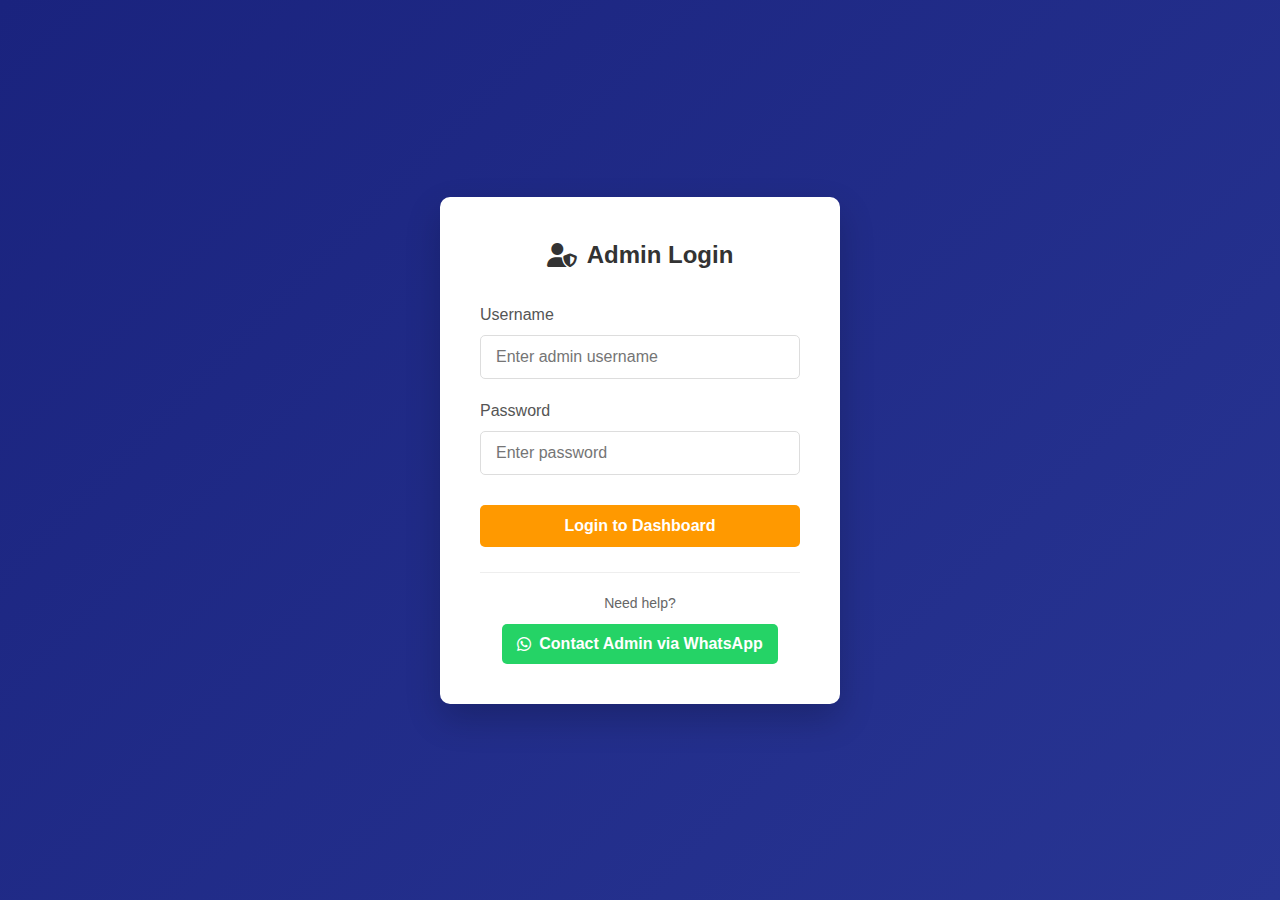
<file: admin.html>
<!DOCTYPE html>
<html lang="en">
<head>
    <meta charset="UTF-8">
    <meta name="viewport" content="width=device-width, initial-scale=1.0">
    <title>QuickShop - Admin Dashboard</title>
    <link rel="stylesheet" href="https://cdnjs.cloudflare.com/ajax/libs/font-awesome/6.4.0/css/all.min.css">
    <link rel="stylesheet" href="style.css">
    <style>
        /* Admin Specific Styles */
        .admin-container {
            min-height: 100vh;
            background: linear-gradient(135deg, #1a237e 0%, #283593 100%);
            display: flex;
            justify-content: center;
            align-items: center;
            padding: 20px;
        }
        
        .login-box {
            background: white;
            border-radius: 10px;
            padding: 40px;
            width: 100%;
            max-width: 400px;
            box-shadow: 0 15px 35px rgba(0,0,0,0.2);
        }
        
        .login-box h2 {
            text-align: center;
            margin-bottom: 30px;
            color: #333;
            display: flex;
            align-items: center;
            justify-content: center;
            gap: 10px;
        }
        
        .form-group {
            margin-bottom: 20px;
        }
        
        .form-group label {
            display: block;
            margin-bottom: 8px;
            color: #555;
            font-weight: 500;
        }
        
        .form-group input {
            width: 100%;
            padding: 12px 15px;
            border: 1px solid #ddd;
            border-radius: 5px;
            font-size: 16px;
            transition: border 0.3s;
        }
        
        .form-group input:focus {
            border-color: #ff9900;
            outline: none;
        }
        
        .login-btn {
            width: 100%;
            padding: 12px;
            background: #ff9900;
            color: white;
            border: none;
            border-radius: 5px;
            font-size: 16px;
            font-weight: 600;
            cursor: pointer;
            margin-top: 10px;
            transition: background 0.3s;
        }
        
        .login-btn:hover {
            background: #e68900;
        }
        
        .error-message {
            color: #e74c3c;
            text-align: center;
            margin-top: 10px;
            display: none;
        }
        
        /* Admin Dashboard */
        .admin-dashboard {
            display: none;
            min-height: 100vh;
            background: #f5f5f5;
        }
        
        .admin-header {
            background: white;
            box-shadow: 0 2px 10px rgba(0,0,0,0.1);
            position: sticky;
            top: 0;
            z-index: 100;
        }
        
        .admin-header-content {
            display: flex;
            align-items: center;
            justify-content: space-between;
            padding: 15px 20px;
        }
        
        .admin-logo {
            display: flex;
            align-items: center;
            gap: 10px;
            font-size: 20px;
            color: #333;
            font-weight: 600;
        }
        
        .admin-actions {
            display: flex;
            align-items: center;
            gap: 15px;
        }
        
        .shop-link {
            display: flex;
            align-items: center;
            gap: 8px;
            background: #25D366;
            color: white;
            padding: 8px 15px;
            border-radius: 5px;
            text-decoration: none;
            font-weight: 600;
        }
        
        .logout-btn {
            background: #e74c3c;
            color: white;
            border: none;
            padding: 8px 15px;
            border-radius: 5px;
            cursor: pointer;
            font-weight: 600;
        }
        
        .admin-main {
            padding: 30px 20px;
        }
        
        .stats-cards {
            display: grid;
            grid-template-columns: repeat(auto-fit, minmax(240px, 1fr));
            gap: 20px;
            margin-bottom: 30px;
        }
        
        .stat-card {
            background: white;
            padding: 25px;
            border-radius: 10px;
            box-shadow: 0 3px 10px rgba(0,0,0,0.08);
            text-align: center;
        }
        
        .stat-card h3 {
            color: #666;
            font-size: 14px;
            margin-bottom: 10px;
            text-transform: uppercase;
        }
        
        .stat-card .number {
            font-size: 32px;
            font-weight: 700;
            color: #1a237e;
        }
        
        .orders-container {
            background: white;
            border-radius: 10px;
            padding: 25px;
            box-shadow: 0 3px 10px rgba(0,0,0,0.08);
        }
        
        .orders-header {
            display: flex;
            justify-content: space-between;
            align-items: center;
            margin-bottom: 20px;
        }
        
        .orders-table {
            width: 100%;
            border-collapse: collapse;
        }
        
        .orders-table th {
            background: #f8f9fa;
            padding: 15px;
            text-align: left;
            border-bottom: 2px solid #e9ecef;
            color: #495057;
            font-weight: 600;
        }
        
        .orders-table td {
            padding: 15px;
            border-bottom: 1px solid #e9ecef;
        }
        
        .order-status {
            padding: 5px 12px;
            border-radius: 20px;
            font-size: 12px;
            font-weight: 600;
            display: inline-block;
        }
        
        .status-pending {
            background: #fff3cd;
            color: #856404;
        }
        
        .status-confirmed {
            background: #d1ecf1;
            color: #0c5460;
        }
        
        .status-delivered {
            background: #d4edda;
            color: #155724;
        }
        
        .action-btn {
            padding: 6px 12px;
            border: none;
            border-radius: 4px;
            cursor: pointer;
            font-size: 12px;
            font-weight: 600;
        }
        
        .view-btn {
            background: #3498db;
            color: white;
        }
        
        @media (max-width: 768px) {
            .stats-cards {
                grid-template-columns: 1fr;
            }
            
            .orders-table {
                display: block;
                overflow-x: auto;
            }
        }
    </style>
</head>
<body>
    <!-- Login Screen -->
    <div class="admin-container" id="loginScreen">
        <div class="login-box">
            <h2><i class="fas fa-user-shield"></i> Admin Login</h2>
            <div class="form-group">
                <label for="adminUsername">Username</label>
                <input type="text" id="adminUsername" placeholder="Enter admin username">
            </div>
            <div class="form-group">
                <label for="adminPassword">Password</label>
                <input type="password" id="adminPassword" placeholder="Enter password">
            </div>
            <button class="login-btn" id="loginBtn">Login to Dashboard</button>
            <div class="error-message" id="loginError">Invalid credentials!</div>
            
            <div style="margin-top: 25px; text-align: center; padding-top: 20px; border-top: 1px solid #eee;">
                <p style="color: #666; font-size: 14px; margin-bottom: 10px;">Need help?</p>
                <a href="https://wa.me/917643806356" class="shop-link" target="_blank" style="display: inline-flex;">
                    <i class="fab fa-whatsapp"></i> Contact Admin via WhatsApp
                </a>
            </div>
        </div>
    </div>

    <!-- Admin Dashboard -->
    <div class="admin-dashboard" id="adminDashboard">
        <header class="admin-header">
            <div class="admin-header-content">
                <div class="admin-logo">
                    <i class="fas fa-chart-line"></i>
                    <span>QuickShop Dashboard</span>
                </div>
                <div class="admin-actions">
                    <a href="index.html" class="shop-link">
                        <i class="fas fa-store"></i> Go to Shop
                    </a>
                    <button class="logout-btn" id="logoutBtn">
                        <i class="fas fa-sign-out-alt"></i> Logout
                    </button>
                </div>
            </div>
        </header>

        <main class="admin-main container">
            <!-- Statistics Cards -->
            <div class="stats-cards">
                <div class="stat-card">
                    <h3>Total Orders</h3>
                    <div class="number" id="totalOrders">12</div>
                </div>
                <div class="stat-card">
                    <h3>Pending Orders</h3>
                    <div class="number" id="pendingOrders">3</div>
                </div>
                <div class="stat-card">
                    <h3>Total Revenue</h3>
                    <div class="number" id="totalRevenue">₹45,280</div>
                </div>
                <div class="stat-card">
                    <h3>Today's Orders</h3>
                    <div class="number" id="todaysOrders">2</div>
                </div>
            </div>

            <!-- Orders Table -->
            <div class="orders-container">
                <div class="orders-header">
                    <h2>Recent Orders</h2>
                    <select id="orderFilter" style="padding: 8px 12px; border-radius: 5px; border: 1px solid #ddd;">
                        <option value="all">All Orders</option>
                        <option value="pending">Pending</option>
                        <option value="confirmed">Confirmed</option>
                        <option value="delivered">Delivered</option>
                    </select>
                </div>
                
                <div class="table-responsive">
                    <table class="orders-table">
                        <thead>
                            <tr>
                                <th>Order ID</th>
                                <th>Customer</th>
                                <th>Date</th>
                                <th>Amount</th>
                                <th>Status</th>
                                <th>Action</th>
                            </tr>
                        </thead>
                        <tbody id="ordersTableBody">
                            <!-- Orders loaded by JavaScript -->
                        </tbody>
                    </table>
                </div>
            </div>
        </main>
    </div>

    <script>
        // Admin Panel JavaScript
        document.addEventListener('DOMContentLoaded', function() {
            const ADMIN_CREDENTIALS = {
                username: 'admin',
                password: 'admin123'
            };

            // Login functionality
            const loginBtn = document.getElementById('loginBtn');
            const logoutBtn = document.getElementById('logoutBtn');
            const loginScreen = document.getElementById('loginScreen');
            const adminDashboard = document.getElementById('adminDashboard');
            const loginError = document.getElementById('loginError');

            // Check if already logged in
            if (localStorage.getItem('adminLoggedIn') === 'true') {
                showDashboard();
            }

            // Login button click
            loginBtn.addEventListener('click', function() {
                const username = document.getElementById('adminUsername').value.trim();
                const password = document.getElementById('adminPassword').value;

                if (username === ADMIN_CREDENTIALS.username && password === ADMIN_CREDENTIALS.password) {
                    localStorage.setItem('adminLoggedIn', 'true');
                    localStorage.setItem('adminUsername', username);
                    showDashboard();
                } else {
                    loginError.style.display = 'block';
                    setTimeout(() => {
                        loginError.style.display = 'none';
                    }, 3000);
                }
            });

            // Logout button click
            logoutBtn.addEventListener('click', function() {
                localStorage.removeItem('adminLoggedIn');
                localStorage.removeItem('adminUsername');
                adminDashboard.style.display = 'none';
                loginScreen.style.display = 'flex';
                document.getElementById('adminUsername').value = '';
                document.getElementById('adminPassword').value = '';
            });

            function showDashboard() {
                loginScreen.style.display = 'none';
                adminDashboard.style.display = 'block';
                
                // Load orders from localStorage
                loadOrders();
                updateStats();
            }

            // Sample orders data
            const sampleOrders = [
                {
                    id: 'ORD-1001',
                    customer: 'Rahul Sharma',
                    phone: '+91 9876543210',
                    address: 'Mumbai, Maharashtra',
                    date: '2023-10-15',
                    amount: 4699,
                    status: 'pending',
                    items: [
                        { name: 'Safari Pentagon Backpack', price: 4699, quantity: 1 }
                    ]
                },
                {
                    id: 'ORD-1002',
                    customer: 'Priya Patel',
                    phone: '+91 8765432109',
                    address: 'Delhi, NCR',
                    date: '2023-10-14',
                    amount: 6099,
                    status: 'confirmed',
                    items: [
                        { name: 'Safari Thorium Backpack', price: 6099, quantity: 1 }
                    ]
                },
                {
                    id: 'ORD-1003',
                    customer: 'Amit Kumar',
                    phone: '+91 7654321098',
                    address: 'Bangalore, Karnataka',
                    date: '2023-10-13',
                    amount: 12999,
                    status: 'delivered',
                    items: [
                        { name: 'Wireless Headphones', price: 2499, quantity: 1 },
                        { name: 'Smart Watch', price: 3999, quantity: 1 },
                        { name: 'Mobile Case', price: 499, quantity: 2 }
                    ]
                }
            ];

            function loadOrders() {
                const tbody = document.getElementById('ordersTableBody');
                tbody.innerHTML = '';

                // Get orders from localStorage or use sample
                const orders = JSON.parse(localStorage.getItem('customerOrders')) || sampleOrders;

                orders.forEach(order => {
                    const row = document.createElement('tr');
                    row.innerHTML = `
                        <td>${order.id}</td>
                        <td>
                            <strong>${order.customer}</strong><br>
                            <small>${order.phone}</small>
                        </td>
                        <td>${order.date}</td>
                        <td>₹${order.amount.toLocaleString()}</td>
                        <td>
                            <span class="order-status status-${order.status}">
                                ${order.status.charAt(0).toUpperCase() + order.status.slice(1)}
                            </span>
                        </td>
                        <td>
                            <button class="action-btn view-btn" onclick="viewOrder('${order.id}')">
                                <i class="fas fa-eye"></i> View
                            </button>
                        </td>
                    `;
                    tbody.appendChild(row);
                });
            }

            function updateStats() {
                const orders = JSON.parse(localStorage.getItem('customerOrders')) || sampleOrders;
                
                document.getElementById('totalOrders').textContent = orders.length;
                document.getElementById('pendingOrders').textContent = 
                    orders.filter(o => o.status === 'pending').length;
                
                const totalRevenue = orders.reduce((sum, order) => sum + order.amount, 0);
                document.getElementById('totalRevenue').textContent = `₹${totalRevenue.toLocaleString()}`;
                
                const today = new Date().toISOString().split('T')[0];
                const todaysOrders = orders.filter(o => o.date === today).length;
                document.getElementById('todaysOrders').textContent = todaysOrders;
            }

            // Filter orders
            document.getElementById('orderFilter').addEventListener('change', function() {
                const status = this.value;
                alert(`Filtering by: ${status}`);
                // Implement actual filtering here
            });

            // Make viewOrder function global
            window.viewOrder = function(orderId) {
                const orders = JSON.parse(localStorage.getItem('customerOrders')) || sampleOrders;
                const order = orders.find(o => o.id === orderId);
                
                if (order) {
                    let message = `Order Details:\n`;
                    message += `Order ID: ${order.id}\n`;
                    message += `Customer: ${order.customer}\n`;
                    message += `Phone: ${order.phone}\n`;
                    message += `Address: ${order.address}\n`;
                    message += `Date: ${order.date}\n`;
                    message += `Status: ${order.status}\n`;
                    message += `Amount: ₹${order.amount}\n\n`;
                    message += `Items:\n`;
                    order.items.forEach(item => {
                        message += `- ${item.name} x ${item.quantity} = ₹${item.price * item.quantity}\n`;
                    });
                    
                    alert(message);
                }
            };

            // Auto-refresh orders every 30 seconds
            setInterval(updateStats, 30000);
        });
    </script>
</body>
</html>
</file>
<file: style.css>
/* Reset & Base Styles */
* {
    margin: 0;
    padding: 0;
    box-sizing: border-box;
    font-family: 'Segoe UI', Tahoma, Geneva, Verdana, sans-serif;
}

:root {
    --amazon-dark: #131921;
    --amazon-nav: #232f3e;
    --amazon-orange: #ff9900;
    --amazon-light-orange: #febd69;
    --amazon-yellow: #f0c14b;
    --amazon-red: #cc0c39;
    --amazon-blue: #007185;
    --amazon-gray: #eaeded;
    --amazon-dark-gray: #565959;
    --amazon-light: #ffffff;
}

body {
    background-color: var(--amazon-gray);
    color: #0F1111;
    line-height: 1.5;
}

.container {
    max-width: 1400px;
    margin: 0 auto;
    padding: 0 15px;
}

/* Amazon Header */
.amazon-header {
    background: var(--amazon-dark);
    color: white;
    position: sticky;
    top: 0;
    z-index: 1000;
    box-shadow: 0 2px 5px rgba(0,0,0,0.1);
}

.header-top {
    display: flex;
    align-items: center;
    justify-content: space-between;
    padding: 10px 0;
    height: 60px;
}

.logo {
    display: flex;
    align-items: center;
    gap: 10px;
    font-size: 24px;
    font-weight: 700;
    color: var(--amazon-orange);
}

.logo i {
    font-size: 28px;
}

.search-bar {
    flex: 1;
    max-width: 600px;
    margin: 0 20px;
    display: flex;
}

.search-bar input {
    flex: 1;
    padding: 12px 15px;
    border: none;
    border-radius: 4px 0 0 4px;
    font-size: 16px;
    outline: none;
}

.search-bar button {
    background: var(--amazon-orange);
    color: #333;
    border: none;
    padding: 0 20px;
    border-radius: 0 4px 4px 0;
    cursor: pointer;
    font-size: 18px;
}

.header-actions {
    display: flex;
    align-items: center;
    gap: 15px;
}

.action-item {
    padding: 8px 10px;
    cursor: pointer;
    border: 1px solid transparent;
    border-radius: 3px;
}

.action-item:hover {
    border: 1px solid white;
}

.action-small {
    display: block;
    font-size: 12px;
    color: #cccccc;
}

.action-large {
    display: block;
    font-size: 14px;
    font-weight: 600;
}

.cart-btn {
    display: flex;
    align-items: center;
    gap: 8px;
    position: relative;
}

.cart-count {
    position: absolute;
    top: -8px;
    right: -8px;
    background: var(--amazon-red);
    color: white;
    font-size: 12px;
    width: 20px;
    height: 20px;
    border-radius: 50%;
    display: flex;
    align-items: center;
    justify-content: center;
    font-weight: bold;
}

.admin-whatsapp-btn {
    display: flex;
    align-items: center;
    gap: 8px;
    background: #25D366;
    color: white;
    padding: 8px 15px;
    border-radius: 4px;
    text-decoration: none;
    font-weight: 600;
    transition: background 0.3s;
}

.admin-whatsapp-btn:hover {
    background: #128C7E;
}

/* Navigation */
.amazon-nav {
    background: var(--amazon-nav);
    padding: 5px 0;
}

.nav-items {
    display: flex;
    list-style: none;
    overflow-x: auto;
    white-space: nowrap;
    gap: 15px;
    padding: 0 10px;
}

.nav-item {
    color: white;
    padding: 8px 12px;
    cursor: pointer;
    font-size: 14px;
    border: 1px solid transparent;
    border-radius: 3px;
}

.nav-item:hover {
    border: 1px solid white;
}

.nav-item i {
    margin-right: 5px;
}

/* Hero Section */
.hero-section {
    height: 300px;
    background: linear-gradient(to right, #8a2387, #e94057, #f27121);
    display: flex;
    align-items: center;
    justify-content: center;
    color: white;
    text-align: center;
    margin-bottom: 30px;
}

.hero-content h1 {
    font-size: 48px;
    margin-bottom: 10px;
    text-shadow: 2px 2px 4px rgba(0,0,0,0.3);
}

.hero-content p {
    font-size: 20px;
    opacity: 0.9;
}

/* Products Section */
.section-title {
    font-size: 28px;
    color: var(--amazon-dark);
    margin: 30px 0 20px;
    padding-bottom: 10px;
    border-bottom: 2px solid var(--amazon-orange);
}

.products-grid {
    display: grid;
    grid-template-columns: repeat(auto-fill, minmax(300px, 1fr));
    gap: 25px;
    margin-bottom: 40px;
}

.product-card {
    background: white;
    border-radius: 8px;
    overflow: hidden;
    box-shadow: 0 4px 12px rgba(0,0,0,0.1);
    transition: transform 0.3s, box-shadow 0.3s;
    position: relative;
}

.product-card:hover {
    transform: translateY(-5px);
    box-shadow: 0 8px 20px rgba(0,0,0,0.15);
}

.deal-badge {
    position: absolute;
    top: 15px;
    left: 15px;
    background: var(--amazon-red);
    color: white;
    padding: 5px 10px;
    border-radius: 3px;
    font-size: 14px;
    font-weight: bold;
    z-index: 1;
}

.product-image {
    height: 250px;
    background: #f8f9fa;
    display: flex;
    align-items: center;
    justify-content: center;
    padding: 20px;
}

.product-image img {
    max-width: 100%;
    max-height: 100%;
    object-fit: contain;
}

.product-details {
    padding: 20px;
}

.deal-tag {
    display: inline-block;
    background: #ffecc7;
    color: #b12704;
    padding: 4px 8px;
    border-radius: 3px;
    font-size: 12px;
    font-weight: 600;
    margin-bottom: 10px;
}

.product-title {
    font-size: 16px;
    font-weight: 600;
    margin-bottom: 10px;
    height: 40px;
    overflow: hidden;
    display: -webkit-box;
    -webkit-line-clamp: 2;
    -webkit-box-orient: vertical;
}

.product-price {
    margin-bottom: 15px;
}

.current-price {
    font-size: 28px;
    font-weight: 700;
    color: #b12704;
    margin-right: 10px;
}

.mrp-price {
    font-size: 14px;
    color: var(--amazon-dark-gray);
    text-decoration: line-through;
}

.product-desc {
    font-size: 14px;
    color: #666;
    margin-bottom: 15px;
    height: 40px;
    overflow: hidden;
}

.product-actions {
    display: flex;
    gap: 10px;
}

.add-to-cart-btn, .buy-now-btn {
    flex: 1;
    padding: 12px;
    border: none;
    border-radius: 4px;
    font-weight: 600;
    cursor: pointer;
    transition: all 0.3s;
    display: flex;
    align-items: center;
    justify-content: center;
    gap: 8px;
}

.add-to-cart-btn {
    background: var(--amazon-yellow);
    color: #333;
}

.add-to-cart-btn:hover {
    background: #ddb347;
}

.buy-now-btn {
    background: var(--amazon-orange);
    color: white;
}

.buy-now-btn:hover {
    background: #e68900;
}

/* Cart Sidebar */
.cart-sidebar {
    position: fixed;
    top: 0;
    right: -400px;
    width: 380px;
    height: 100vh;
    background: white;
    box-shadow: -5px 0 15px rgba(0,0,0,0.2);
    z-index: 2000;
    display: flex;
    flex-direction: column;
    transition: right 0.3s ease-in-out;
}

.cart-sidebar.active {
    right: 0;
}

.cart-overlay {
    position: fixed;
    top: 0;
    left: 0;
    width: 100%;
    height: 100%;
    background: rgba(0,0,0,0.5);
    z-index: 1999;
    display: none;
}

.cart-overlay.active {
    display: block;
}

.cart-header {
    padding: 20px;
    border-bottom: 1px solid #e7e7e7;
    display: flex;
    justify-content: space-between;
    align-items: center;
}

.close-cart {
    background: none;
    border: none;
    font-size: 28px;
    cursor: pointer;
    color: #666;
}

.cart-items {
    flex: 1;
    overflow-y: auto;
    padding: 20px;
}

.empty-cart {
    text-align: center;
    padding: 60px 20px;
    color: #999;
}

.empty-cart i {
    font-size: 64px;
    margin-bottom: 20px;
    opacity: 0.5;
}

.empty-cart p {
    font-size: 18px;
}

.cart-item {
    display: flex;
    gap: 15px;
    padding: 15px;
    border: 1px solid #eee;
    border-radius: 8px;
    margin-bottom: 15px;
    background: #f9f9f9;
}

.cart-item-image {
    width: 80px;
    height: 80px;
    background: white;
    border-radius: 5px;
    display: flex;
    align-items: center;
    justify-content: center;
    padding: 10px;
    border: 1px solid #eee;
}

.cart-item-image img {
    max-width: 100%;
    max-height: 100%;
}

.cart-item-details {
    flex: 1;
}

.cart-item-title {
    font-weight: 600;
    margin-bottom: 5px;
    font-size: 14px;
}

.cart-item-price {
    color: #b12704;
    font-weight: 600;
    margin-bottom: 10px;
}

.cart-item-controls {
    display: flex;
    align-items: center;
    gap: 10px;
}

.quantity-btn {
    width: 30px;
    height: 30px;
    border: 1px solid #ddd;
    background: white;
    border-radius: 4px;
    cursor: pointer;
    font-size: 18px;
    display: flex;
    align-items: center;
    justify-content: center;
}

.quantity-input {
    width: 50px;
    text-align: center;
    border: 1px solid #ddd;
    padding: 5px;
    border-radius: 4px;
}

.remove-item {
    margin-left: auto;
    background: none;
    border: none;
    color: var(--amazon-red);
    cursor: pointer;
    font-size: 14px;
}

.cart-footer {
    padding: 20px;
    border-top: 1px solid #e7e7e7;
}

.cart-total {
    display: flex;
    justify-content: space-between;
    font-size: 20px;
    font-weight: 700;
    margin-bottom: 20px;
    padding-top: 20px;
    border-top: 2px solid #eee;
}

.checkout-btn, .whatsapp-order-btn {
    width: 100%;
    padding: 15px;
    border: none;
    border-radius: 4px;
    font-size: 16px;
    font-weight: 600;
    cursor: pointer;
    margin-bottom: 10px;
    display: flex;
    align-items: center;
    justify-content: center;
    gap: 10px;
}

.checkout-btn {
    background: var(--amazon-orange);
    color: white;
}

.whatsapp-order-btn {
    background: #25D366;
    color: white;
}

/* Footer */
.amazon-footer {
    background: var(--amazon-nav);
    color: white;
    padding: 30px 0;
    margin-top: 50px;
}

.footer-content {
    text-align: center;
}

.footer-content p {
    margin-bottom: 10px;
}

.footer-content a {
    color: var(--amazon-light-orange);
    text-decoration: none;
}

.footer-content a:hover {
    text-decoration: underline;
}

/* Responsive Design */
@media (max-width: 1024px) {
    .products-grid {
        grid-template-columns: repeat(auto-fill, minmax(280px, 1fr));
    }
}

@media (max-width: 768px) {
    .header-top {
        flex-wrap: wrap;
        height: auto;
        padding: 10px 0;
    }
    
    .logo {
        order: 1;
    }
    
    .search-bar {
        order: 3;
        margin: 10px 0;
        width: 100%;
    }
    
    .header-actions {
        order: 2;
    }
    
    .action-item span:not(.cart-count) {
        display: none;
    }
    
    .admin-whatsapp-btn span {
        display: none;
    }
    
    .nav-items {
        font-size: 12px;
    }
    
    .hero-section {
        height: 200px;
    }
    
    .hero-content h1 {
        font-size: 32px;
    }
    
    .hero-content p {
        font-size: 16px;
    }
    
    .cart-sidebar {
        width: 100%;
        right: -100%;
    }
}

@media (max-width: 480px) {
    .products-grid {
        grid-template-columns: 1fr;
    }
    
    .product-actions {
        flex-direction: column;
    }
                                  }
</file>
